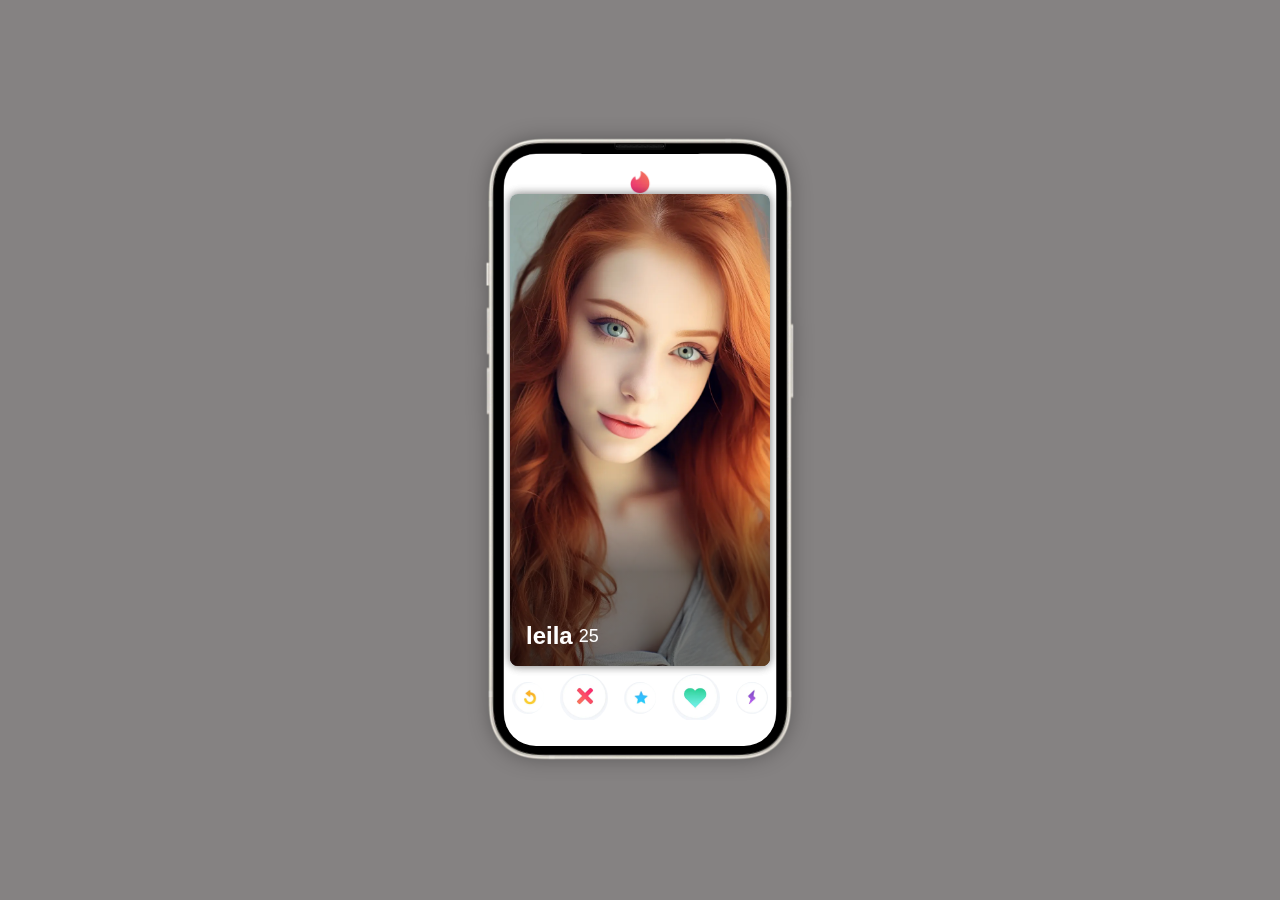
<file: 01-tinder-swipe/index.html>
<title>100 proyectos JS 01 - Tinder Swipe </title>

<body>

    <main>
        <section>
            <header>
                <img src="./tinder-logo.webp" alt="Tinder logo" />

            </header>
            <div class="cards">
                <article>
                    <img src="./photos/2.webp" alt="Alex, brown hair man, 25 years old" />
                    <h2>alex <span>25</span></h2>
                    <div class="choice nope">NOPE</div>
                    <div class="choice like">LIKE</div>
                </article>
                <article>
                    <img src="./photos/1.webp" alt="leila, redhead, 25 years old" />
                    <h2>leila <span>25</span></h2>
                    <div class="choice nope">NOPE</div>
                    <div class="choice like">LIKE</div>
                </article>

                <span>No hay mas personas cerca de ti...<br />
                    Vuelve a intentarlo mas tarde
                </span>
            </div>
            <footer>
                <button class="is-refresh" aria-label="undo"></button>
                <button class="is-remove is-big" aria-label="remove"></button>
                <button class="is-start" aria-label="start"></button>
                <button class="is-fav is-big" aria-label="fav"></button>
                <button class="is-zap" aria-label="zap"></button>
            </footer>
        </section>
    </main>
</body>


<style>
    *,
    *::before,
    *::after {
        box-sizing: border-box;
        margin: 0;
        padding: 0;
    }

    body {
        font-family: 'Poppins', sans-serif;
        display: grid;
        place-content: center;
        min-height: 100vh;
        overflow: hidden;
        user-select: none;
        background: #858282;

    }

    main {
        background: url('./iphone.webp') no-repeat;
        background-size: contain;
        width: 320px;
        height: 640px;
        display: flex;
        filter: drop-shadow(0 0 10px rgba(0, 0, 0, 0.3));
    }

    section {
        background-color: #ffffff;
        width: 100%;
        border-radius: 32px;
        display: flex;
        flex-direction: column;
        overflow: hidden;
        position: relative;
        padding: 16px 6px;
        margin: 24px;
    }

    header {
        display: flex;
        justify-content: center;

        & img {
            width: 24px;
            height: 24px;
        }
    }

    footer {
        display: grid;
        grid-template-columns: repeat(5, 1fr);
        gap: 16px;
        padding: 8 24px;
        justify-content: center;
        align-items: center;

        & button {
            background: url('./tinder-icons.webp') no-repeat;
            background-position: 0px 0px;
            background-size: 175px;
            width: 32px;
            height: 32px;
            border-radius: 50%;
            border: 0;
            cursor: pointer;
            transition: scale .3s ease;


            &:hover {
                scale: 1.4;
            }

            &.is-big {
                background-size: 250px;
                width: 48px;
                height: 48px;
            }

            &.is-refresh {
                background-position: -140px 0;
            }

            &.is-remove {
                background-position: -150px 0;
            }

            &.is-start {
                background-position: -70px 0;
            }

            &.is-fav {
                background-position: -50px 0;
            }
        }
    }

    .cards {
        position: relative;
        width: 100%;
        height: 100%;
        margin: 0%;

        & > span {
            display: grid;
            place-content: center;
            font-size: 14px;
            color: #858282;
            text-align: center;
            height: 100%;
            z-index: -1;
        }

        & article {

            box-shadow: 0 0 10px rgba(0, 0, 0, .3);
            border-radius: 8px;
            overflow: hidden;
            position: absolute;
            inset: 0;
            height: 100%;
            z-index: 2;

            &.go-left {
                transform: translateX(-150%) rotate(-30deg) !important;
            }

            &.go-right {
                transform: translateX(150%) rotate(30deg) !important;
            }


            &.go-left,
            &.go-right {
                transition: transform .3s ease, rotate .3s ease;
            }

            &.reset {
                transition: transform .3s ease;
                transform: translateX(0) !important;
            }
        }

        & img {
            width: 100%;
            height: 100%;
            object-fit: cover;
        }

        & h2 {
            color: white;
            position: absolute;
            inset: 0;
            display: flex;
            align-items: flex-end;
            height: 100%;
            width: 100%;
            padding: 16px;
            z-index: 3;
            background: linear-gradient(0deg, #00000088 20%, transparent 40%);
        }

        & span {
            margin-left: 6px;
            font-size: 18px;
            line-height: 1.5;
            font-weight: 400;
        }

    }
</style>


<script>

    const DECISION_THRESHOLD = 75
    let isAnimation = false;
    let pullDeltaX = 0; //distancia que la card se esta arrastrando


    function starDrag(e) {
        if (isAnimation) return

        //get the firts article element
        const actualCard = event.target.closest('article')

        // get initial positiom of mouse or finger
        const startX = event.pageX ?? event.touches[0].pageX

        //listen the mosue and touch movements
        document.addEventListener('mousemove', onMove)
        document.addEventListener('mouseup', onEnd)

        document.addEventListener('touchemove', onMove, { passive: true })
        document.addEventListener('touchend', onEnd, { passive: true })

        function onMove(event) {

            // current position of mouse or finger
            const current = event.pageX ?? event.touches[0].pageX;

            // the distance between the initial and current position
            pullDeltaX = current - startX;

            // nohay distancia recorrida
            if (pullDeltaX === 0) return

            isAnimation = true

            //calculate the rotation of the card using the distance
            const deg = pullDeltaX / 10

            //apply the transformation to the card
            actualCard.style.transform = `transLatex(${pullDeltaX}px) rotate(${deg}deg)`
            actualCard.style.cursor = 'grabbing'


        }

        function onEnd(event) {
            // remove the event listeners
            document.removeEventListener('mousemove', onMove)
            document.removeEventListener('mouseup', onEnd)
            document.removeEventListener('touchemove', onMove)
            document.removeEventListener('touchend', onEnd)


            const decisionMade = Math.abs(pullDeltaX) >= DECISION_THRESHOLD

            if (decisionMade) {
                const goRight = pullDeltaX >= 0
                const goLeft = !goRight

                // add class acording to the decision
                actualCard.classList.add(goRight ? 'go-right' : 'go-left')
                actualCard.addEventListener('transitionend', () => {
                    actualCard.remove()
                })
            } else {
                actualCard.classList.add('reset')
                actualCard.classList.remove('go-right', 'go-left')
            }

            // reset the variables

            actualCard.addEventListener('transitionend', () => {
                actualCard.removeAttribute('style')
                actualCard.classList.remove('reset')

                pullDeltaX = 0
                isAnimation = false
            })
        }

    }




    document.addEventListener('mousedown', starDrag)
    document.addEventListener('touchstart', starDrag, { passive: true })

</script>
</file>
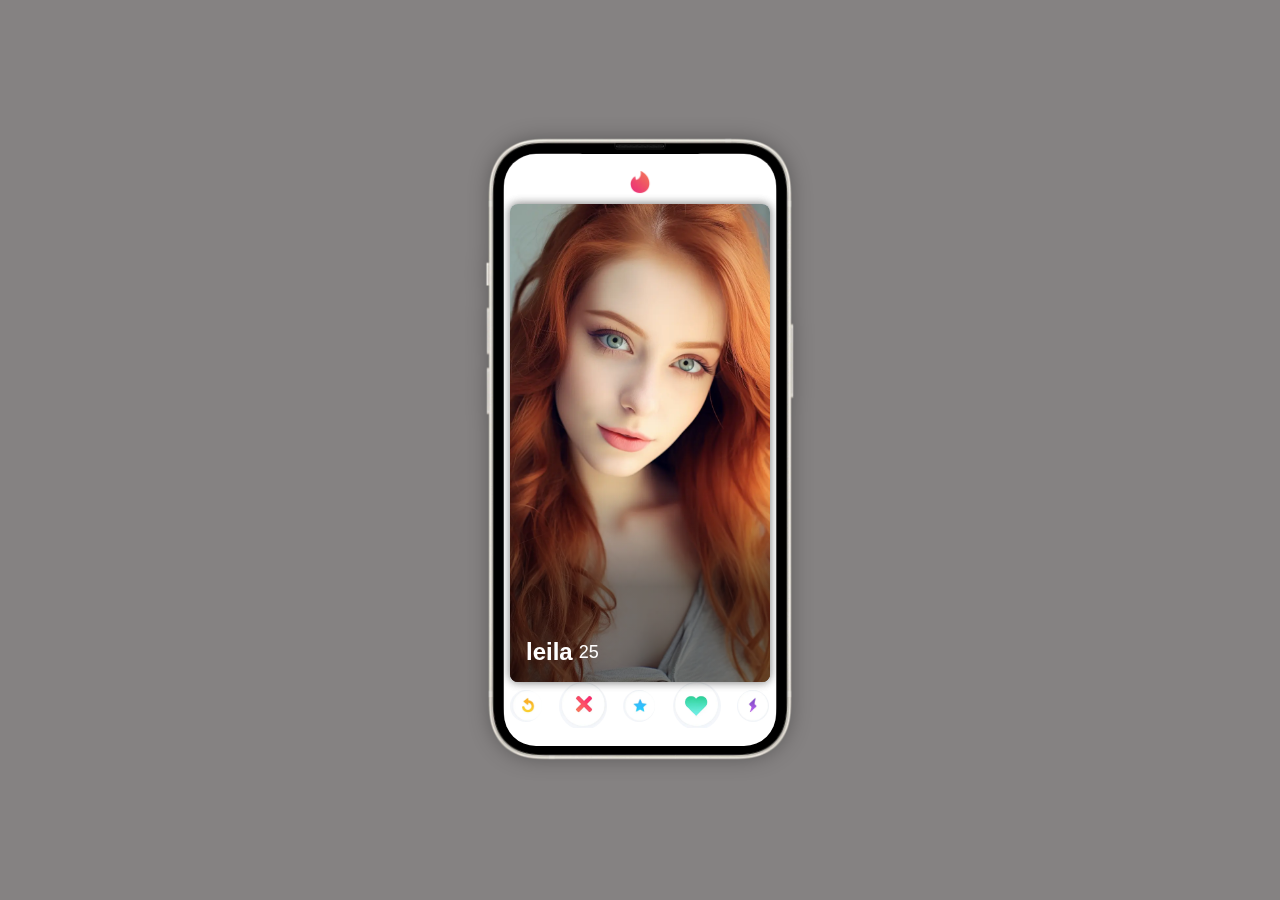
<file: 01-tinder-swipe/src/index.html>
<!DOCTYPE html>
<html lang="es">
<head>
    <meta charset="UTF-8">
    <meta name="viewport" content="width=device-width, initial-scale=1.0">
    <title>100 proyectos JS 01 - Tinder Swipe</title>
    <link rel="stylesheet" href="./css/style.css">
</head>
<body>
    <main>
        <section>
            <header>
                <img src="./img/tinder-logo.webp" alt="Tinder logo" />
            </header>
            <div class="cards">
                <!-- Tarjetas de ejemplo -->
                <article>
                    <img src="./img/photos/2.webp" alt="Alex, brown hair man, 25 years old" />
                    <h2>alex <span>25</span></h2>
                    <div class="choice nope">NOPE</div>
                    <div class="choice like">LIKE</div>
                </article>
                <article>
                    <img src="./img/photos/1.webp" alt="Leila, redhead, 25 years old" />
                    <h2>leila <span>25</span></h2>
                    <div class="choice nope">NOPE</div>
                    <div class="choice like">LIKE</div>
                </article>
                <span>No hay más personas cerca de ti...<br>Vuelve a intentarlo más tarde</span>
            </div>
            <footer>
                <!-- Botones -->
                <button class="is-refresh" aria-label="undo"></button>
                <button class="is-remove is-big" aria-label="remove"></button>
                <button class="is-start" aria-label="start"></button>
                <button class="is-fav is-big" aria-label="fav"></button>
                <button class="is-zap" aria-label="zap"></button>
            </footer>
        </section>
    </main>

    <script src="js/main.js" type="module"></script>
</body>
</html>
</file>
<file: 01-tinder-swipe/src/css/style.css>
*,
*::before,
*::after {
    box-sizing: border-box;
    margin: 0;
    padding: 0;
}

body {
    font-family: 'Poppins', sans-serif;
    display: grid;
    place-content: center;
    min-height: 100vh;
    overflow: hidden;
    user-select: none;
    background: #858282;

}

main {
    background: url('../img/iphone.webp') no-repeat;
    background-size: contain;
    width: 320px;
    height: 640px;
    display: flex;
    filter: drop-shadow(0 0 10px rgba(0, 0, 0, 0.3));
}

section {
    background-color: #ffffff;
    width: 100%;
    border-radius: 32px;
    display: flex;
    flex-direction: column;
    overflow: hidden;
    position: relative;
    padding: 16px 6px;
    margin: 24px;
}

header {
    display: flex;
    justify-content: center;
    padding-bottom: 10px;

    & img {
        width: 24px;
        height: 24px;
    }
}

footer {
    display: grid;
    grid-template-columns: repeat(5, 1fr);
    gap: 16px;
    padding: 8 24px;
    justify-content: center;
    align-items: center;

    & button {
        background: url('../img/tinder-icons.webp') no-repeat;
        background-position: 0px 0px;
        background-size: 175px;
        width: 32px;
        height: 32px;
        border-radius: 50%;
        border: 0;
        cursor: pointer;
        transition: scale .3s ease;


        &:hover {
            scale: 1.4;
        }

        &.is-big {
            background-size: 250px;
            width: 48px;
            height: 48px;
        }

        &.is-refresh {
            background-position: -140px 0;
        }

        &.is-remove {
            background-position: -150px 0;
        }

        &.is-start {
            background-position: -70px 0;
        }

        &.is-fav {
            background-position: -50px 0;
        }
    }
}

.cards {
    position: relative;
    width: 100%;
    height: 100%;
    margin: 0%;

    &>span {
        display: grid;
        place-content: center;
        font-size: 14px;
        color: #858282;
        text-align: center;
        height: 100%;
        z-index: -1;
    }

    & article {

        box-shadow: 0 0 10px rgba(0, 0, 0, .3);
        border-radius: 8px;
        overflow: hidden;
        position: absolute;
        inset: 0;
        height: 100%;
        z-index: 2;

        &.go-left {
            transform: translateX(-150%) rotate(-30deg) !important;
        }

        &.go-right {
            transform: translateX(150%) rotate(30deg) !important;
        }


        &.go-left,
        &.go-right {
            transition: transform .3s ease, rotate .3s ease;
        }

        &.reset {
            transition: transform .3s ease;
            transform: translateX(0) !important;
        }


        & .choice {
            color: black;
            border-radius: 8px;
            border: 3px solid;
            opacity: 0;
            z-index: 9999;
            position: absolute;
            top: 16px;
            right: 16px;
            padding: 4px 8px;
            font-size: 24px;
            font-weight: bold;
            width: fit-content;

            &.nope {
                color: #ff0000;
                border-color: #ff0000;
                transform: rotate(-30deg);

            }

            &.like {
                color: #00ff22;
                border-color: #00ff22;
                border-color: #00ff22;
                transform: rotate(30deg);
                left: 16px;
            }
        }
    }

    & img {
        width: 100%;
        height: 100%;
        object-fit: cover;
    }

    & h2 {
        color: white;
        position: absolute;
        inset: 0;
        display: flex;
        align-items: flex-end;
        height: 100%;
        width: 100%;
        padding: 16px;
        z-index: 3;
        background: linear-gradient(0deg, #00000088 20%, transparent 40%);
    }

    & span {
        margin-left: 6px;
        font-size: 18px;
        line-height: 1.5;
        font-weight: 400;
    }

}
</file>
